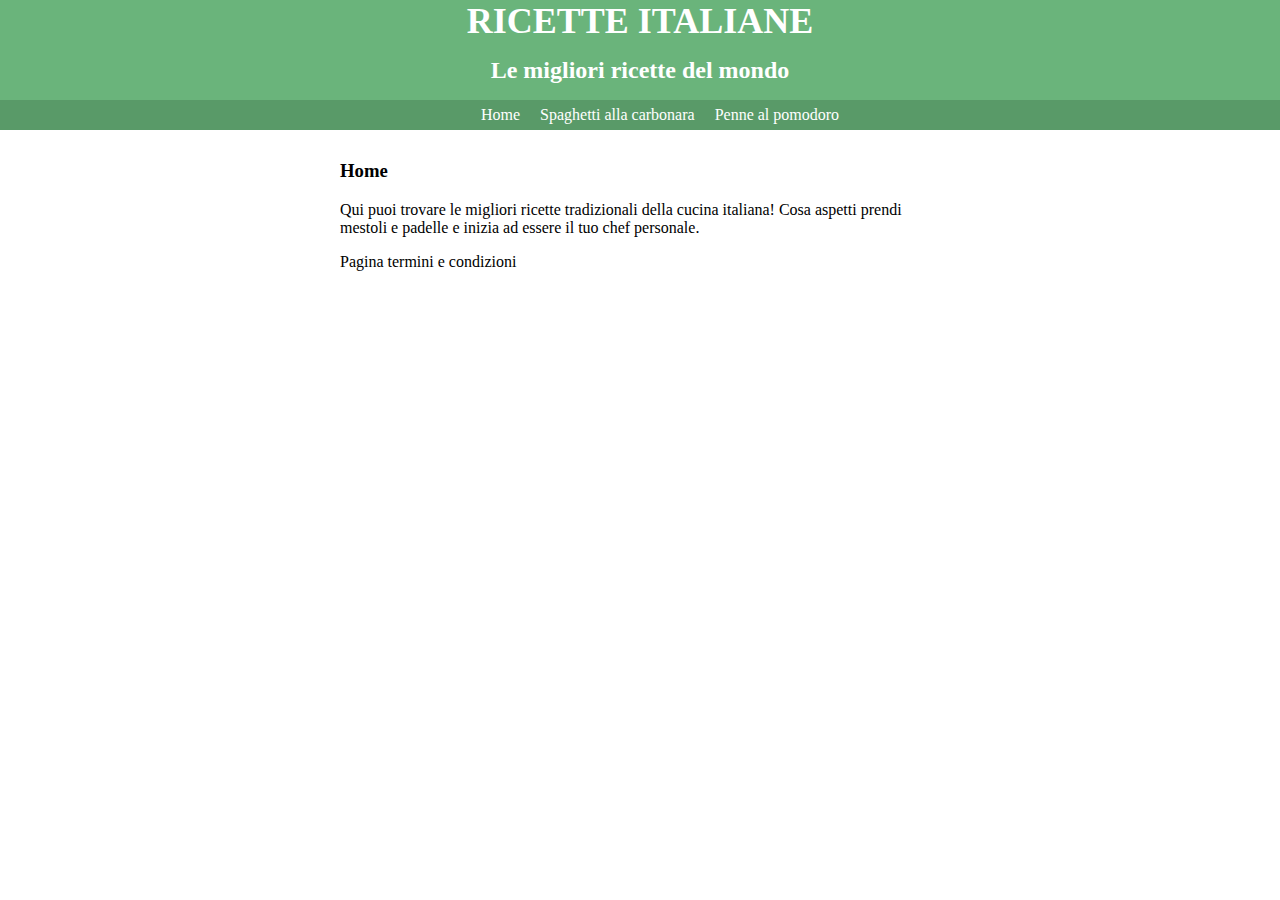
<file: index.html>
<!DOCTYPE html>
<html>
  <head>
    <meta charset="UTF-8">
    <title>Ricette Italiane</title>
    <link rel="stylesheet" type="text/css" href="style/main.css">
  </head>
  <body>
    <div id="header">
      <a href="index.html" id="head">
     <h1>Ricette Italiane</h1>
     <h2>Le migliori ricette del mondo</h2>
      </a>
     <ul id="nav">
      <li><a href="index.html">Home</a></li>
      <li><a href="carbonara.html">Spaghetti alla carbonara</a></li>
      <li><a href="pomodoro.html">Penne al pomodoro</a></li>
     </ul>
    </div>
    <div id="content">
     <h3>Home</h3>
     <p>
      Qui puoi trovare le migliori ricette tradizionali della cucina italiana!
      Cosa aspetti prendi mestoli e padelle e inizia ad essere il tuo chef personale.
     </p>
     <p>Pagina <a href="termini.html">termini e condizioni</a></p>
    </div>
  </body>
</html>
</file>
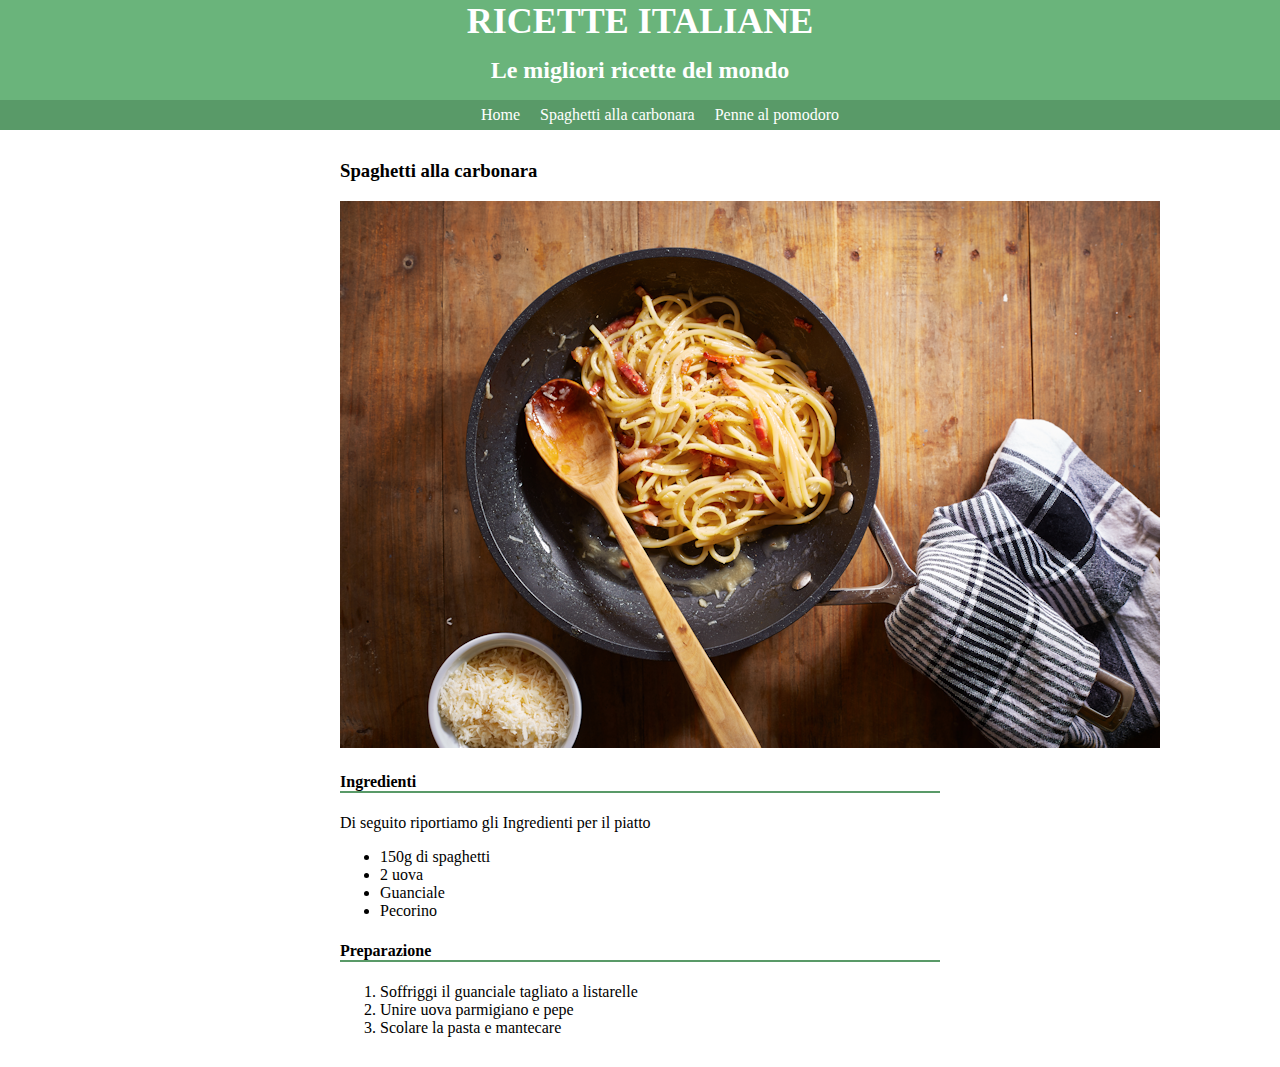
<file: carbonara.html>
<!DOCTYPE html>
<html>
  <head>
    <meta charset="UTF-8">
    <title>Ricette Italiane</title>
    <link rel="stylesheet" type="text/css" href="style/main.css">
  </head>
  <body>
    <div id="header">
      <a href="index.html" id="head">
     <h1>Ricette Italiane</h1>
     <h2>Le migliori ricette del mondo</h2>
      </a>
     <ul id="nav">
      <li><a href="index.html">Home</a></li>
      <li><a href="carbonara.html">Spaghetti alla carbonara</a></li>
      <li><a href="pomodoro.html">Penne al pomodoro</a></li>
     </ul>
    </div>
    <div  id="content">
     <h3>Spaghetti alla carbonara</h3>
     <img src="immagini/Carbonara.png" alt="Spaghetti alla carbonara">
     <h4>Ingredienti</h4>
     <p>Di seguito riportiamo gli Ingredienti per il piatto</p>
     <ul>
       <li>150g di spaghetti</li>
       <li>2 uova</li>
       <li>Guanciale</li>
       <li>Pecorino</li>
     </ul>
     <h4>Preparazione</h4>
     <ol>
       <li>Soffriggi il guanciale tagliato a listarelle</li>
       <li>Unire uova parmigiano e pepe</li>
       <li>Scolare la pasta e mantecare</li>
     </ol>
    </div>
  </body>
</html>
</file>
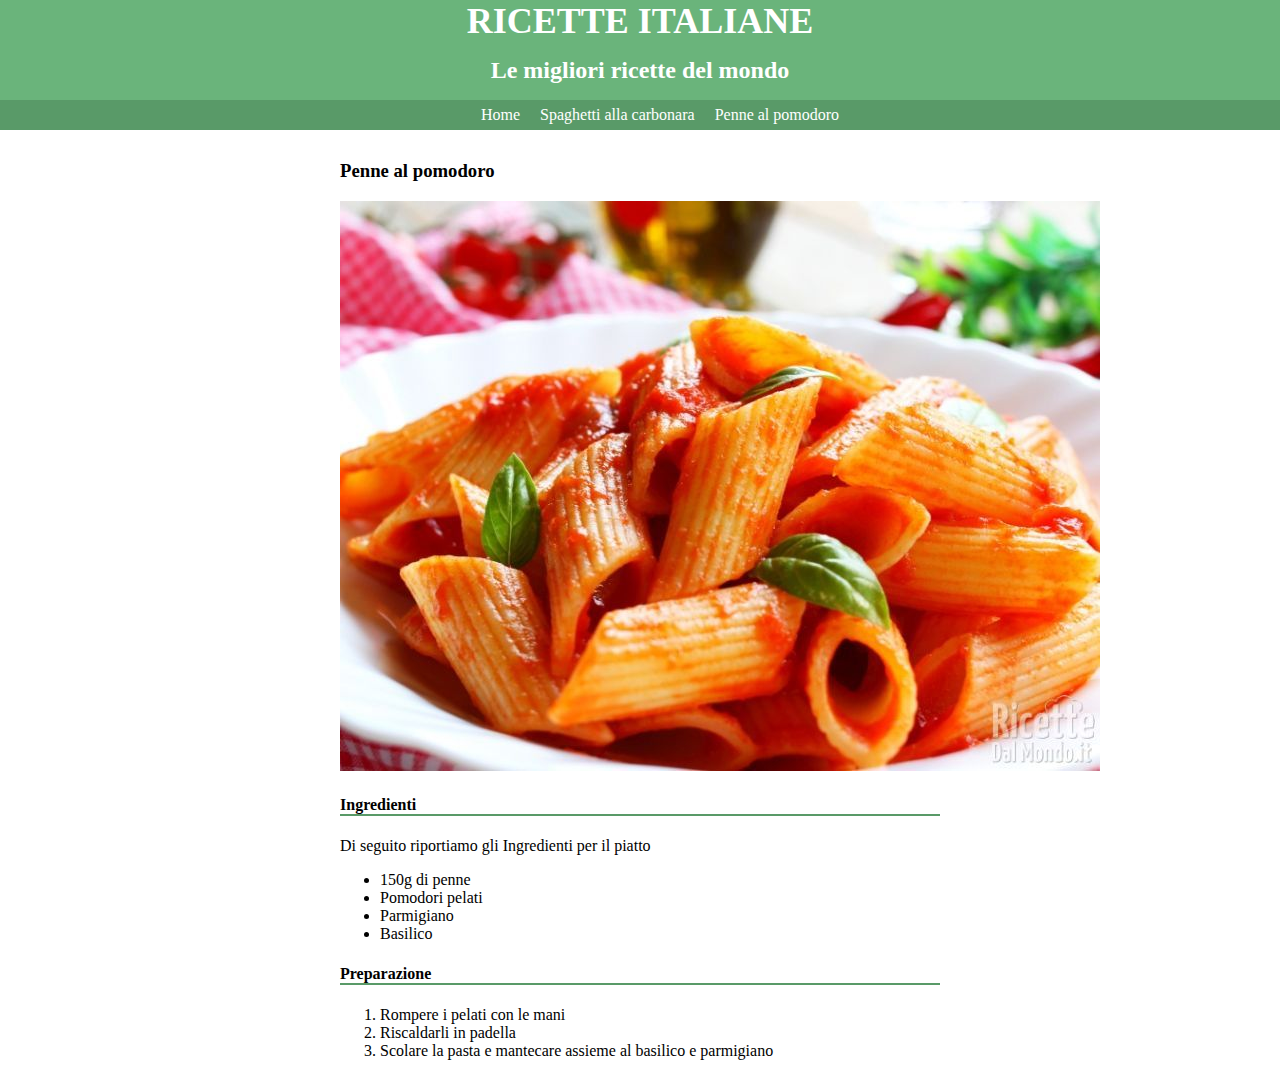
<file: pomodoro.html>
<!DOCTYPE html>
<html>
  <head>
    <meta charset="UTF-8">
    <title>Ricette Italiane</title>
    <link rel="stylesheet" type="text/css" href="style/main.css">
  </head>
  <body>
    <div id="header">
      <a href="index.html" id="head">
     <h1>Ricette Italiane</h1>
     <h2>Le migliori ricette del mondo</h2>
      </a>
     <ul id="nav">
      <li><a href="index.html">Home</a></li>
      <li><a href="carbonara.html">Spaghetti alla carbonara</a></li>
      <li><a href="pomodoro.html">Penne al pomodoro</a></li>
     </ul>
    </div>
    <div  id="content">
     <h3>Penne al pomodoro</h3>
     <img src="immagini/Penne.jpg" alt="Penne al pomodoro">
     <h4>Ingredienti</h4>
     <p>Di seguito riportiamo gli Ingredienti per il piatto</p>
     <ul>
       <li>150g di penne</li>
       <li>Pomodori pelati</li>
       <li>Parmigiano</li>
       <li>Basilico</li>
     </ul>
     <h4>Preparazione</h4>
     <ol>
       <li>Rompere i pelati con le mani</li>
       <li>Riscaldarli in padella</li>
       <li>Scolare la pasta e mantecare assieme al basilico e parmigiano</li>
     </ol>
    </div>
  </body>
</html>
</file>
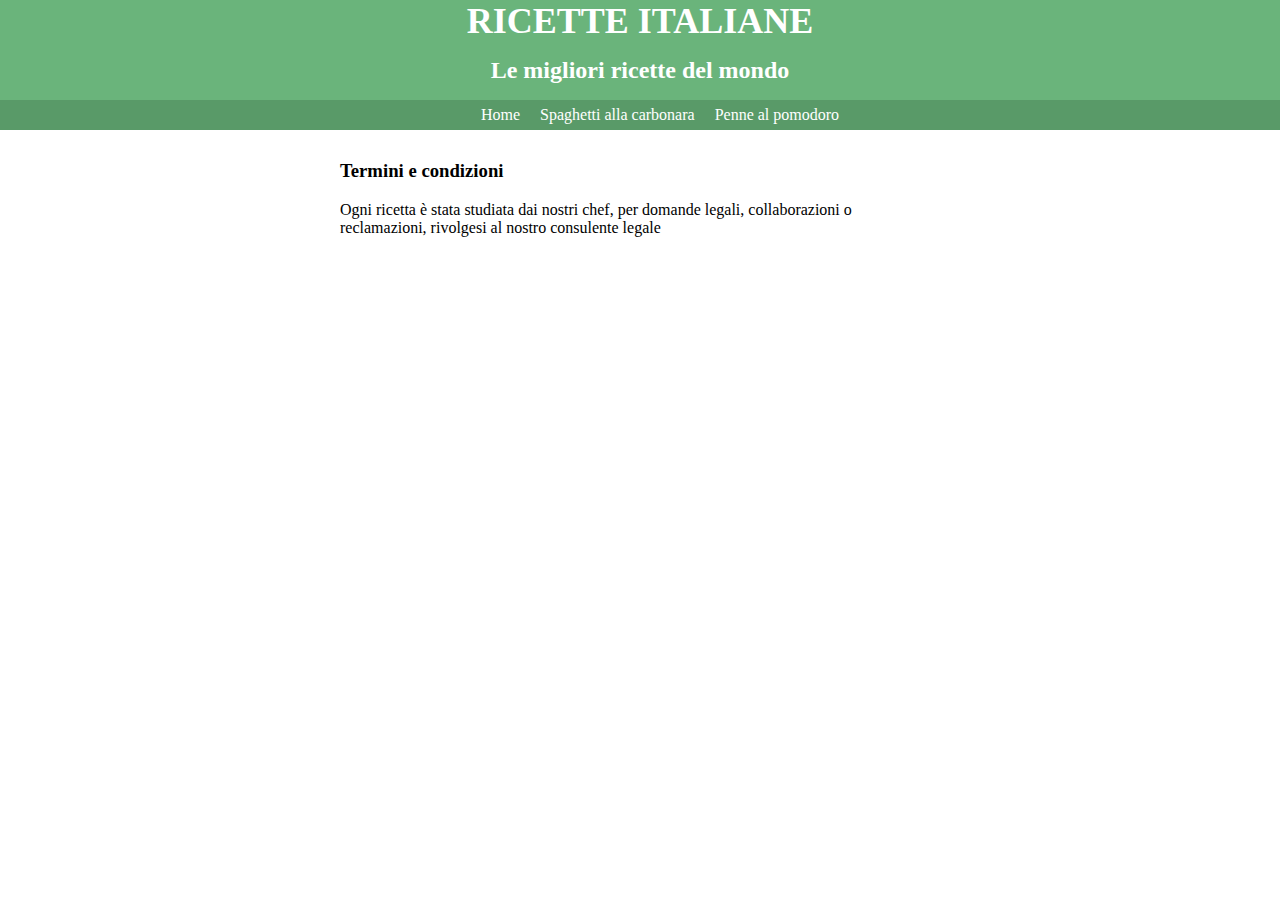
<file: termini.html>
<!DOCTYPE html>
<html>
  <head>
    <meta charset="UTF-8">
    <title>Ricette Italiane</title>
    <link rel="stylesheet" type="text/css" href="style/main.css">
  </head>
  <body>
    <div id="header">
      <a href="index.html" id="head">
     <h1>Ricette Italiane</h1>
     <h2>Le migliori ricette del mondo</h2>
      </a>
     <ul id="nav">
      <li><a href="index.html">Home</a></li>
      <li><a href="carbonara.html">Spaghetti alla carbonara</a></li>
      <li><a href="pomodoro.html">Penne al pomodoro</a></li>
     </ul>
    </div>
    <div id="content">
     <h3>Termini e condizioni</h3>
     <p>
      Ogni ricetta è stata studiata dai nostri chef, per domande legali, collaborazioni o reclamazioni, 
      rivolgesi al nostro consulente legale 
     </p>
    </div>
  </body>
</html>
</file>
<file: style/main.css>
body {
    font-family: 'Times New Roman', Times, serif;
    margin: 0px;
    
}
a {
    color:black;
    text-decoration: none;
}

/* header */

#header {
    background-color: #6ab47b;
    
}
h1 {
    font-size: 36px;
    margin: 0px;
    text-align: center;
    color: white;
    text-transform: uppercase;
}
h2 {
    text-align: center;
    padding-top: 15px;
    margin: 0px;
    color: white;
}
#nav {
    background-color: #599a68;
    text-align: center;
    list-style-type: none;
}
#nav li {
    display: inline-block;
    padding: 6px 8px 6px 8px;
}
#nav li a {
    color: white; 
}
#nav li:hover {
    background-color: #6ab47b;
    transition-duration: 0.7s;
}

/* content */

#content {
    width: 600px;
    margin: 30px auto; 
}
#content h4 {
    border-bottom: 2px #599a68 solid;
}
</file>
